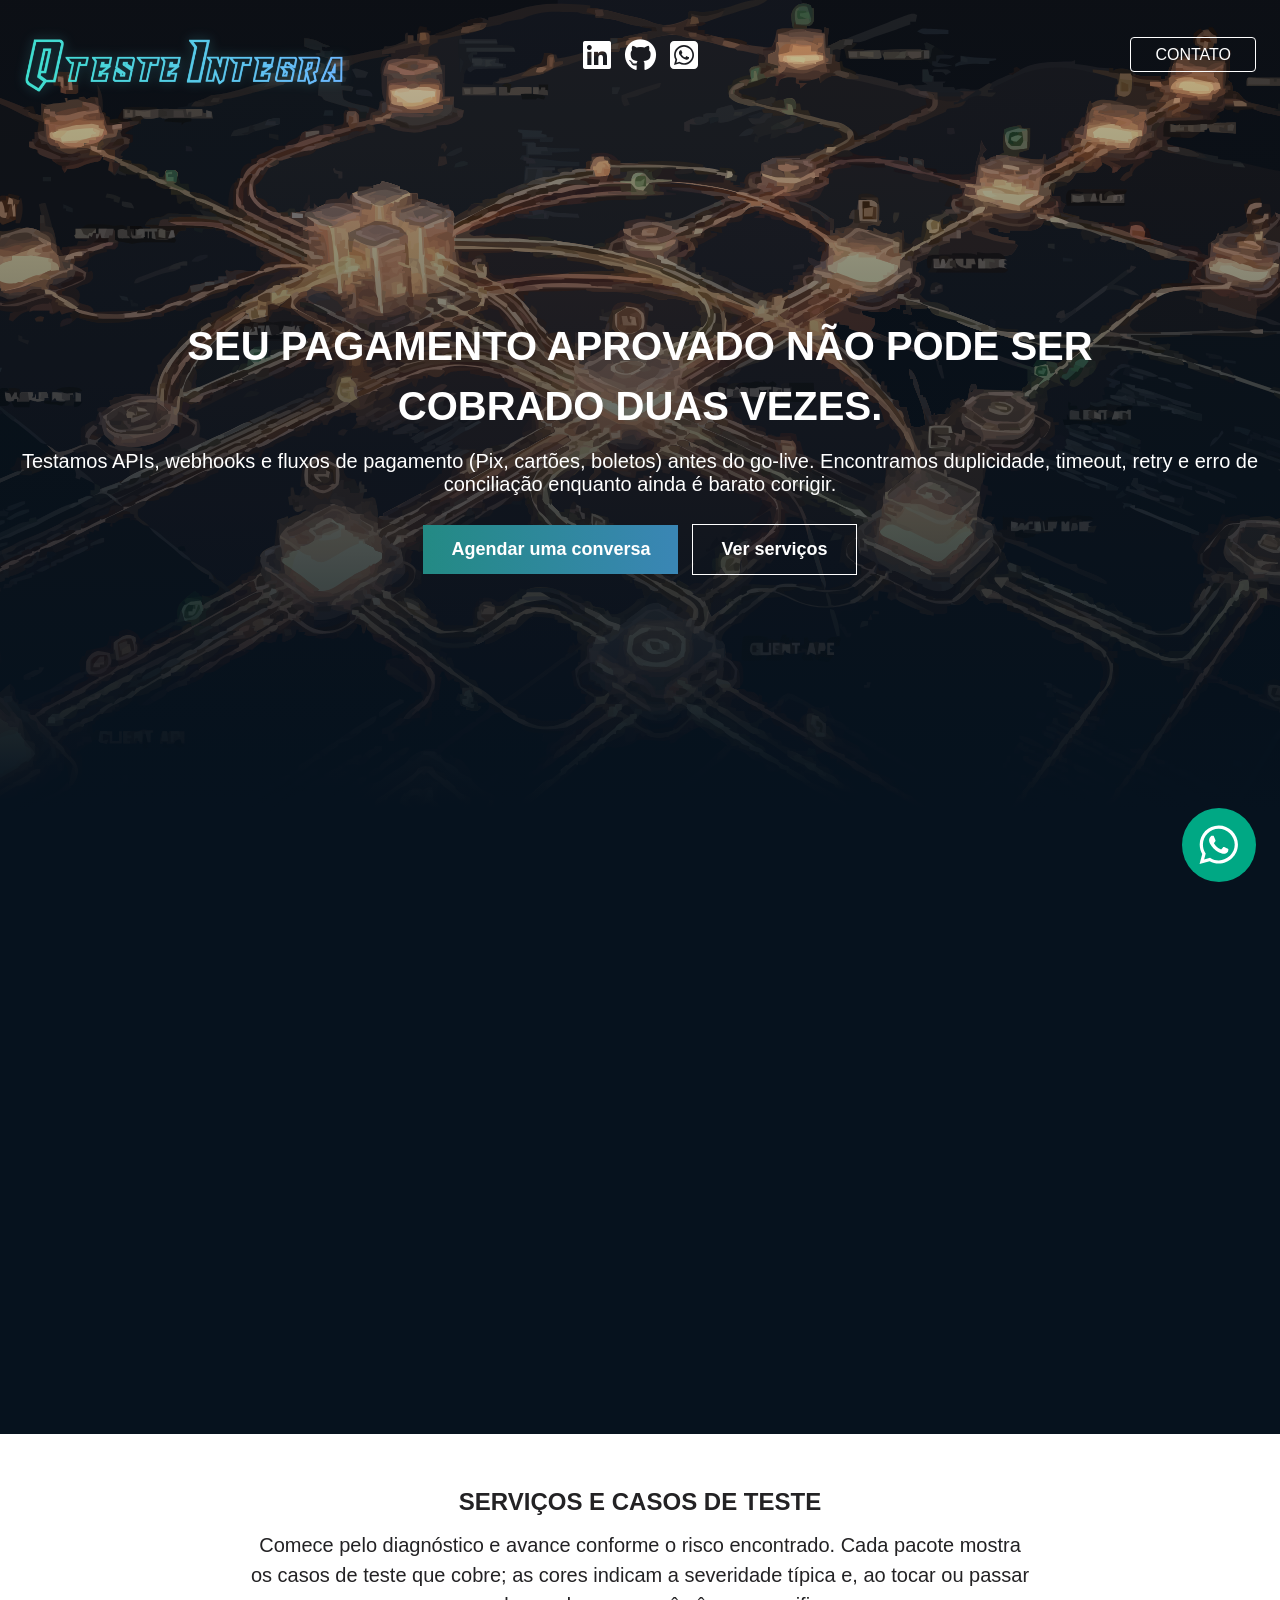
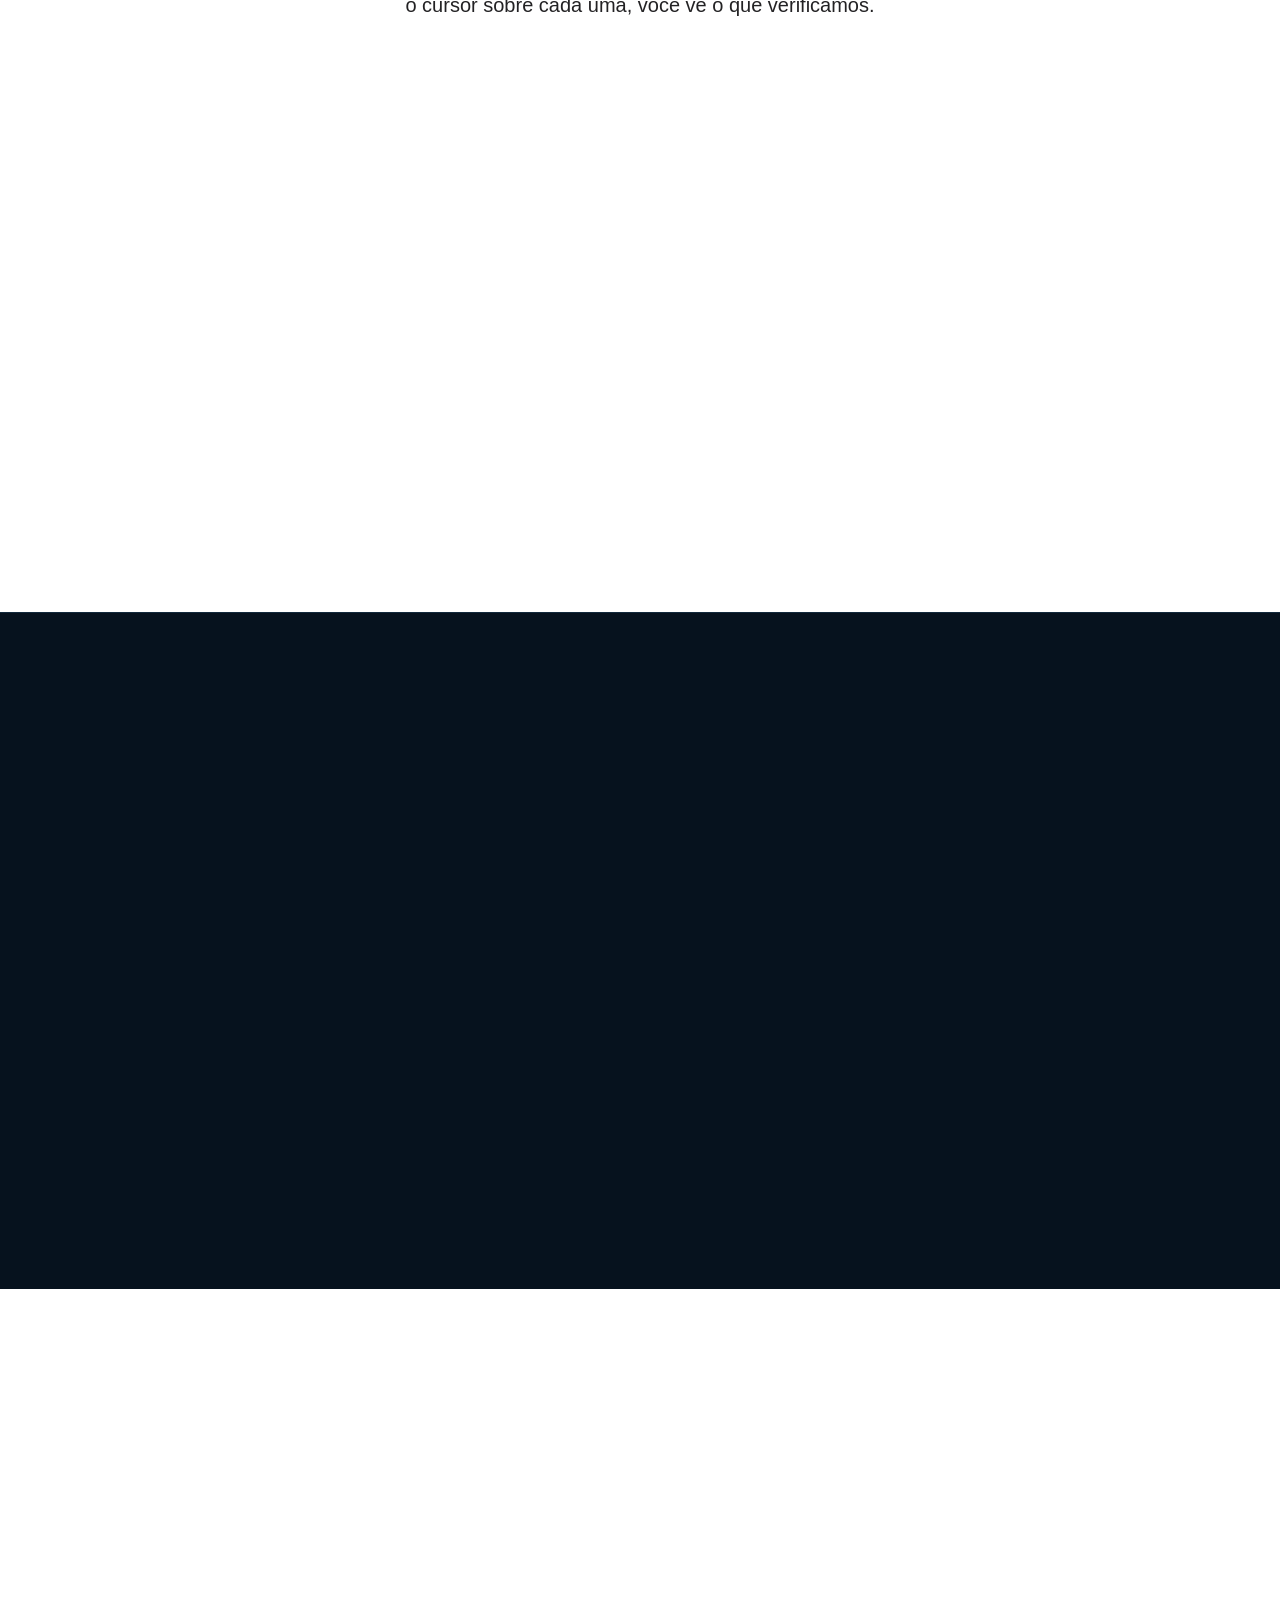
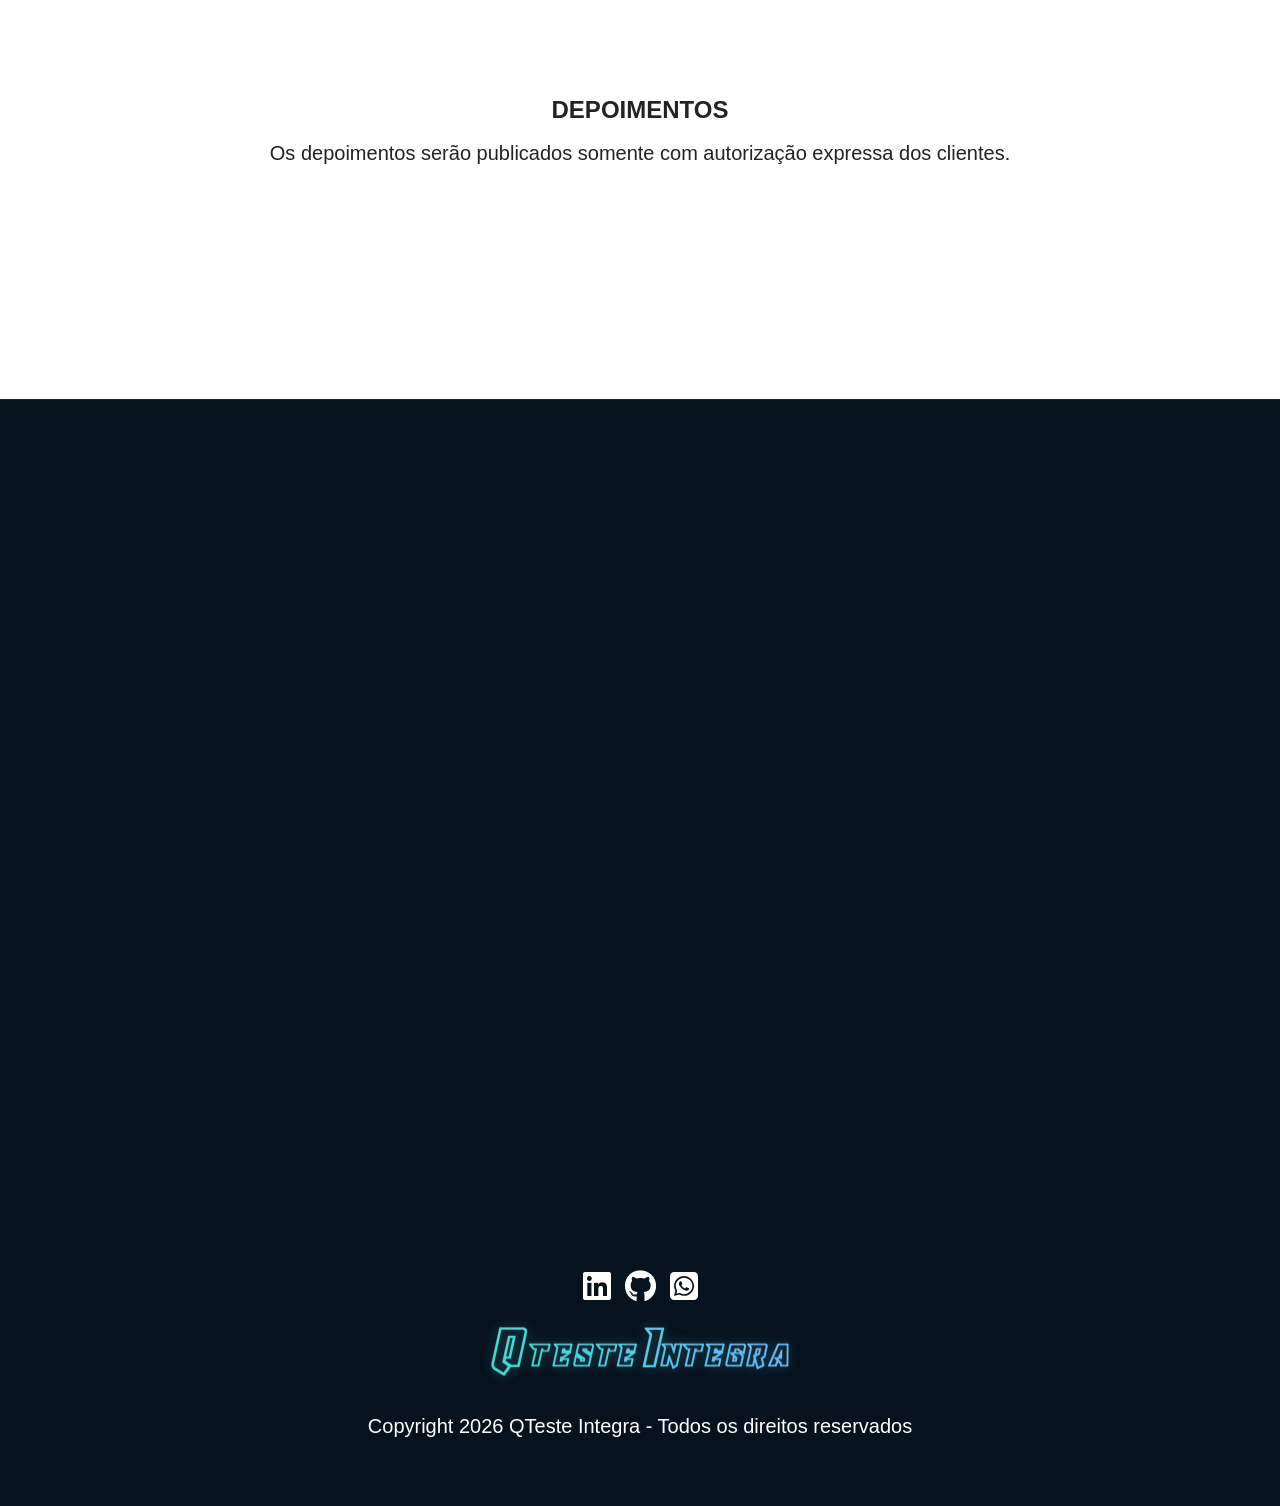
<file: index.html>
<!DOCTYPE html>
<html lang="pt-BR">
<head>
    <meta charset="UTF-8" />
    <meta name="viewport" content="width=device-width, initial-scale=1.0" />
    <title>QTeste Integra - Validação de APIs, webhooks e pagamentos</title>
    <meta name="description" content="Testamos APIs, webhooks e fluxos de pagamento antes do go-live. Diagnóstico, validação e homologação técnica." />

    <!-- Ícones -->
    <link rel="icon" href="asset1/favicon.ico" sizes="48x48" />
    <link rel="icon" type="image/png" sizes="32x32" href="asset1/favicon-32.png" />
    <link rel="apple-touch-icon" href="asset1/apple-touch-icon.png" />

    <!-- Prévia ao compartilhar (WhatsApp, LinkedIn, Facebook) -->
    <meta property="og:type" content="website" />
    <meta property="og:locale" content="pt_BR" />
    <meta property="og:site_name" content="QTeste Integra" /> 
    <meta property="og:title" content="QTeste Integra - Validação de APIs, webhooks e pagamentos" />
    <meta property="og:description" content="Testamos APIs, webhooks e fluxos de pagamento (Pix, cartão e boleto) antes do go-live." />
    <meta property="og:url" content="https://SEU-DOMINIO.com.br/" />
    <meta property="og:image" content="https://SEU-DOMINIO.com.br/asset1/og-qteste.jpg" />
    <meta property="og:image:width" content="1200" />
    <meta property="og:image:height" content="630" />
    <meta name="twitter:card" content="summary_large_image" />

    <!-- Bibliotecas locais (funcionam sem internet) -->
    <link rel="stylesheet" href="libs/aos/aos.css" />
    <link rel="stylesheet" href="libs/fontawesome/css/all.min.css" />

    <!-- Fonte Sora (precisa de internet; sem ela usa Arial) -->
    <link rel="preconnect" href="https://fonts.googleapis.com" />
    <link rel="preconnect" href="https://fonts.gstatic.com" crossorigin />
    <link href="https://fonts.googleapis.com/css2?family=Sora:wght@300;400;500;600&display=swap" rel="stylesheet" />

    <!-- Estilos da página: edite aqui cores e tamanhos -->
    <link rel="stylesheet" href="style.css" />
    <script src="libs/aos/aos.js"></script>
    <noscript><style>[data-aos]{opacity:1!important;transform:none!important}</style></noscript>
</head>
<body>
     <!--Header-->
     <div class="bg-home"> 
        <header>

            <nav class="header-content container">
                <div class="header-icons" data-aos="fade-down" data-aos-delay="0">
                    <a href="https://www.linkedin.com/in/guydjoumessi" target="_blank">
                        <i class="fa-brands fa-linkedin fa-2x"></i>
                    </a>
                    <a href="https://github.com/GMDEVPRO" target="_blank">
                        <i class="fa-brands fa-github fa-2x"></i>
                    </a>
                    <a href="https://api.whatsapp.com/send?phone=5511958567231&amp;text=Quero%20agendar%20uma%20conversa%20sobre%20minha%20integra%C3%A7%C3%A3o%20de%20pagamento." target="_blank">
                    <svg class="icon-wa" viewBox="0 0 448 512" aria-label="WhatsApp" role="img"><path d="M92.1 254.6c0 24.9 7 49.2 20.2 70.1l3.1 5-13.3 48.6 49.9-13.1 4.8 2.9c20.2 12 43.4 18.4 67.1 18.4l.1 0c72.6 0 133.3-59.1 133.3-131.8 0-35.2-15.2-68.3-40.1-93.2-25-25-58-38.7-93.2-38.7-72.7 0-131.8 59.1-131.9 131.8zM274.8 330c-12.6 1.9-22.4 .9-47.5-9.9-36.8-15.9-61.8-51.5-66.9-58.7-.4-.6-.7-.9-.8-1.1-2-2.6-16.2-21.5-16.2-41 0-18.4 9-27.9 13.2-32.3 .3-.3 .5-.5 .7-.8 3.6-4 7.9-5 10.6-5 2.6 0 5.3 0 7.6 .1l.8 0c2.3 0 5.2 0 8.1 6.8 1.2 2.9 3 7.3 4.9 11.8 3.3 8 6.7 16.3 7.3 17.6 1 2 1.7 4.3 .3 6.9-3.4 6.8-6.9 10.4-9.3 13-3.1 3.2-4.5 4.7-2.3 8.6 15.3 26.3 30.6 35.4 53.9 47.1 4 2 6.3 1.7 8.6-1 2.3-2.6 9.9-11.6 12.5-15.5 2.6-4 5.3-3.3 8.9-2s23.1 10.9 27.1 12.9c.8 .4 1.5 .7 2.1 1 2.8 1.4 4.7 2.3 5.5 3.6 .9 1.9 .9 9.9-2.4 19.1-3.3 9.3-19.1 17.7-26.7 18.8zM448 96c0-35.3-28.7-64-64-64L64 32C28.7 32 0 60.7 0 96L0 416c0 35.3 28.7 64 64 64l320 0c35.3 0 64-28.7 64-64l0-320zM148.1 393.9L64 416 86.5 333.8c-13.9-24-21.2-51.3-21.2-79.3 .1-87.4 71.2-158.5 158.6-158.5 42.4 0 82.2 16.5 112.2 46.5 29.9 30 47.9 69.8 47.9 112.2 0 87.4-72.7 158.5-160.1 158.5-26.6 0-52.7-6.7-75.8-19.3z"/></svg>
                    </a>
            </div>
            
            <div class="header-logo" data-aos="fade-up" data-aos-delay="300">
                <img class="logo-img" src="asset1/logo-qteste.png" alt="QTeste Integra" />

            </div>

            <div data-aos="fade-down" data-aos-delay="0">
                <a class="header-button" href="cadastro.html">
                    CONTATO
                </a>
            </div>

        </nav>

        <main class="hero container" data-aos="fade-up" data-aos-delay="400">
            <h1>SEU PAGAMENTO APROVADO NÃO PODE SER COBRADO DUAS VEZES.</h1>
            <p>Testamos APIs, webhooks e fluxos de pagamento (Pix, cartões, boletos) antes do go-live. Encontramos duplicidade, timeout, 
               retry e erro de conciliação enquanto ainda é barato corrigir.</p>
            <div class="hero-btns"><a href="cadastro.html" class="button-contact">
                Agendar uma conversa 
            </a><a class="button-contact ghost" href="#servicos">Ver serviços</a></div>
        </main>
    </header>

</div>

<!--ABOUT-->

<section class="about">
    <div class="container about-content">
        <div data-aos="zoom-in" data-aos-delay="100">
            <img 
            src="asset1/sobre-cartoes-639x536.png" 
            alt="imagens sobre a QTeste Integra"
            />
        </div>

        <div 
        class="about-description"
        data-aos="zoom-out-left" data-aos-delay="250" 
        >
            <h2>Sobre</h2>
            <p>A QTeste Integra é uma consultoria brasileira de testes e validação de APIs, webhooks e integrações de pagamento. Homologação, aqui, é a execução documentada de cenários técnicos em ambiente de sandbox ou homologação, com evidências e riscos classificados.</p>
            <p>Não é certificação regulatória nem aprovação oficial de provedor.</p>
            <p>Atendimento: <strong>remoto</strong> em <strong>todo o Brasil</strong></p>

        </div>
    </div>

</section>

<!--SERVICES-->
<section class="services" id="servicos">
<div class="services-content container">
<h2>Serviços e casos de teste</h2>
<p>Comece pelo diagnóstico e avance conforme o risco encontrado. 
   Cada pacote mostra os casos de teste que cobre; as cores indicam a severidade típica e, ao tocar ou passar o cursor sobre cada uma, você vê o que verificamos.</p>
</div>
<div class="plans">

    <div class="plan" data-aos="fade-up" data-aos-delay="150">
      <div class="plan-top"><h3>Diagnóstico de Integração</h3><span>3 a 5 dias úteis</span></div>
      <ul>
        <li>Análise da documentação, endpoints e webhooks</li>
        <li>Avaliação de autenticação, idempotência e retries</li>
        <li>Relatório de riscos priorizados e reunião de resultados</li>
      </ul>
      <div class="chips"><span>Mapeia o risco de:</span>
        <span class="chip c" title="O mesmo evento chega duas vezes. O pedido deve ser baixado uma vez só.">Webhook duplicado</span>
        <span class="chip c" title="Dois cliques ou um retry criam duas cobranças? Verificamos a chave de idempotência.">Cobrança duplicada</span>
        <span class="chip a" title="O evento nunca chega. Existe consulta de status para recuperar?">Webhook ausente</span>
        <span class="chip a" title="A resposta demora. O retry cria efeito colateral ou respeita o estado anterior?">Timeout e retry</span></div>
      <!-- CHECKOUT (opcional): para vender o diagnóstico online, troque a linha abaixo por
           <div class="plan-info"><strong>Contratar agora</strong><a href="checkout.html">Contratar</a></div>
           e configure o valor e o link de pagamento em checkout.js. -->
      <div class="plan-info"><strong>Orçamento por escopo</strong><a href="cadastro.html?interesse=Diagn%C3%B3stico%20de%20Integra%C3%A7%C3%A3o">Solicitar</a></div></div>

    <div class="plan" data-aos="fade-up" data-aos-delay="250">
      <div class="plan-top"><h3>Validação de API e Webhook</h3><span>1 a 2 semanas</span></div>
      <ul>
        <li>Cenários de sucesso, erro e borda; autenticação e autorização</li>
        <li>Contrato OpenAPI/Swagger, Postman e Newman</li>
        <li>Relatório de evidências e falhas</li>
      </ul>
      <div class="chips"><span>Executa os testes de:</span>
        <span class="chip c" title="O mesmo evento chega duas vezes. O pedido deve ser baixado uma vez só.">Webhook duplicado</span>
        <span class="chip c" title="Dois cliques ou um retry criam duas cobranças? Verificamos a chave de idempotência.">Cobrança duplicada</span>
        <span class="chip a" title="Um payload falso é rejeitado ou aceito como pagamento verdadeiro?">Assinatura inválida</span>
        <span class="chip a" title="Eventos em ordem diferente da esperada não podem corromper o status final.">Webhook fora de ordem</span>
        <span class="chip a" title="A resposta demora. O retry cria efeito colateral ou respeita o estado anterior?">Timeout e retry</span></div>
      <div class="plan-info"><strong>Orçamento por escopo</strong><a href="cadastro.html?interesse=Valida%C3%A7%C3%A3o%20de%20API%20e%20Webhook">Solicitar</a></div></div>

    <div class="plan" data-aos="fade-up" data-aos-delay="300">
      <div class="plan-top"><h3>Homologação de Fluxo de Pagamento</h3><span>2 a 4 semanas</span></div>
      <ul>
        <li>Da cobrança à conciliação: aprovado, recusado, expirado e cancelado</li>
        <li>Indisponibilidade e divergência de status</li>
        <li>Relatório técnico, relatório executivo e repasse à equipe</li>
      </ul>
      <div class="chips"><span>Tudo do pacote anterior e mais:</span>
        <span class="chip c" title="O provedor aprova, o sistema não reconhece. O cliente pagou e não recebeu.">Pagamento sem atualização do pedido</span>
        <span class="chip a" title="Valor parcial, total, repetido e fora do prazo, com reflexo no pedido.">Estorno e reembolso</span>
        <span class="chip a" title="O evento nunca chega. Existe consulta de status para recuperar?">Webhook ausente</span>
        <span class="chip m" title="Status final correto e QR Code antigo sem efeito.">Pix expirado e cancelado</span>
        <span class="chip m" title="Extrato do provedor e base interna batem, inclusive com eventos fora de ordem.">Conciliação</span></div>
      <div class="plan-info"><strong>Orçamento por escopo</strong><a href="cadastro.html?interesse=Homologa%C3%A7%C3%A3o%20de%20Fluxo%20de%20Pagamento">Solicitar</a></div></div>

    <div class="plan" data-aos="fade-up" data-aos-delay="350">
      <div class="plan-top"><h3>Reteste e acompanhamento</h3><span>Conforme o escopo</span></div>
      <ul>
        <li>Repetição dos cenários afetados</li>
        <li>Verificação de efeitos colaterais</li>
        <li>Itens marcados como corrigidos, pendentes ou parciais</li>
      </ul>
      <div class="chips"><span>Repete apenas os casos que falharam no teste anterior.</span></div>
      <div class="plan-info"><strong>Pode entrar no projeto inicial</strong><a href="cadastro.html?interesse=Reteste%20e%20acompanhamento">Solicitar</a></div></div></div>

</section>

<!--ABOUT 2-->
<section class="about about2" id="quem-esta-por-tras">
<div class="container about-content">
<div class="about-description" data-aos="zoom-out-right" data-aos-delay="250">
<h2>Quem está por trás</h2>
<p>Guy Martial Djoumessi é desenvolvedor full-stack em São Paulo, com foco em backend Java. Ele criou a QTeste Integra para testar integrações de pagamento do ponto de vista de quem as constrói: lê a API, entende o fluxo de cada cobrança 
    e sabe onde as falhas costumam aparecer.</p>
<p>Sua experiência inclui APIs REST em Java e Spring Boot, documentadas com Swagger/OpenAPI, e plataformas SaaS com Spring Boot, React, PostgreSQL e Docker, 
    com microsserviços, autenticação JWT e integração contínua.</p>

</div>
<div data-aos="zoom-in" data-aos-delay="100"><img src="asset1/somos-1.png" alt="Guy Martial Djoumessi, fundador da QTeste Integra" /></div>
</div>
</section>
<!--FAQ-->
<section class="services faq-sec">
<div class="faq" data-aos="fade-up"><h3>Perguntas frequentes</h3><details><summary>Vocês precisam de acesso à produção?</summary><p>Não. Trabalhamos em sandbox ou homologação, com credenciais e dados de teste fornecidos por você.</p></details><details><summary>Funciona com qualquer provedor?</summary><p>Testamos o comportamento da sua integração via APIs REST e webhooks (Pix, cartão ou boleto). Na conversa inicial confirmamos se o ambiente de testes do provedor permite os cenários necessários.</p></details><details><summary>Vocês certificam a integração?</summary><p>Não. O trabalho valida o comportamento técnico e reduz risco operacional. Certificação oficial segue o processo do próprio provedor.</p></details><details><summary>E se houver problemas graves?</summary><p>Cada achado vem com evidência, severidade e recomendação. Depois das correções, o reteste confirma o que foi resolvido.</p></details></div>
</section>

<!--TESTIMONIALS-->
<section class="services testi">
<div class="services-content container"><h2>Depoimentos</h2>
<p>Os depoimentos serão publicados somente com autorização expressa dos clientes.</p></div>
<div class="testi-grid"><div class="testi-card" data-aos="fade-up" data-aos-delay="150"><p class="q">Espaço reservado para o depoimento de um cliente.</p><strong>Nome do cliente</strong><span>Cargo · Empresa</span></div><div class="testi-card" data-aos="fade-up" data-aos-delay="250"><p class="q">Espaço reservado para o depoimento de um cliente.</p><strong>Nome do cliente</strong><span>Cargo · Empresa</span></div><div class="testi-card" data-aos="fade-up" data-aos-delay="350"><p class="q">Espaço reservado para o depoimento de um cliente.</p><strong>Nome do cliente</strong><span>Cargo · Empresa</span></div><div class="testi-card" data-aos="fade-up" data-aos-delay="450"><p class="q">Espaço reservado para o depoimento de um cliente.</p><strong>Nome do cliente</strong><span>Cargo · Empresa</span></div></div>
</section>

<!--CONTACT-->
<!-- Contato: "Bater um papo" (WhatsApp) ou "Deixar uma mensagem" (formulário -> e-mail).
     Configure o envio do formulário em script.js (variáveis EMAIL e FORM_ENDPOINT). -->
<section class="about contact-sec" id="contato">
    <div class="container">
        <div class="contact-head" data-aos="fade-up">
            <h2>Vamos falar da sua integração</h2>
            <p>Escolha a forma mais confortável de começar.</p>
        </div>
        <div class="contact-grid">
            <div class="contact-card" data-aos="fade-up" data-aos-delay="150">
                <h3>Bater um papo</h3>
                <p>Uma conversa de 30 minutos, sem custo, para entender o seu projeto, o provedor que você usa e indicar o pacote mais adequado.</p>
                <a class="button-contact" href="cadastro.html">Agendar uma conversa</a>
                <p class="contact-small">Prefere o WhatsApp? <a href="https://api.whatsapp.com/send?phone=5511958567231&amp;text=Quero%20bater%20um%20papo%20sobre%20o%20meu%20projeto%20de%20integra%C3%A7%C3%A3o." target="_blank">Chame direto</a> ou escreva para <a href="mailto:guymartialdjoumessi@gmail.com">guymartialdjoumessi@gmail.com</a></p>
            </div>
            <form class="contact-card" id="contact-form" data-aos="fade-up" data-aos-delay="250">
                <h3>Deixar uma mensagem</h3>
                <p>Prefere escrever? Conte o que precisa e respondemos por e-mail.</p>
                <div class="field-row">
                    <label>Nome<input name="nome" required autocomplete="name" /></label>
                    <label>E-mail<input name="email" type="email" required autocomplete="email" /></label>
                </div>
                <div class="field-row">
                    <label>Empresa (opcional)<input name="empresa" autocomplete="organization" /></label>
                    <label>Provedor de pagamento
                        <select name="provedor">
                            <option>Ainda não definido</option>
                            <option>Pix direto</option>
                            <option>Gateway de cartão</option>
                            <option>Boleto</option>
                            <option>Vários provedores</option>
                        </select>
                    </label>
                </div>
                <label>Sua mensagem<textarea name="mensagem" required placeholder="Ex.: vamos lançar Pix no mês que vem e queremos validar os webhooks."></textarea></label>
                <input type="text" name="_gotcha" class="hp" tabindex="-1" autocomplete="off" aria-hidden="true" />
                <label class="chk"><input type="checkbox" name="lgpd" required /> Concordo que meus dados sejam usados apenas para responder a esta mensagem (LGPD).</label>
                <button class="button-contact" type="submit">Enviar mensagem</button>
                <p class="form-status" id="form-status" role="status"></p>
            </form>
        </div>
    </div>
</section>

<!--FOOTER-->
<footer class="footer">
        <div class="footer-icons">
            <a href="https://www.linkedin.com/in/guydjoumessi" target="_blank">
                <i class="fa-brands fa-linkedin fa-2x"></i>
            </a>
            <a href="https://github.com/GMDEVPRO" target="_blank">
                <i class="fa-brands fa-github fa-2x"></i>
            </a>
            <a href="https://api.whatsapp.com/send?phone=5511958567231&amp;text=Quero%20agendar%20uma%20conversa%20sobre%20minha%20integra%C3%A7%C3%A3o%20de%20pagamento." target="_blank">
            <svg class="icon-wa" viewBox="0 0 448 512" aria-label="WhatsApp" 
            role="img"><path d="M92.1 254.6c0 24.9 7 49.2 20.2 70.1l3.1 5-13.3 48.6 49.9-13.1 4.8 2.9c20.2 12 43.4 18.4 67.1 18.4l.1 0c72.6 0 133.3-59.1 133.3-131.8 0-35.2-15.2-68.3-40.1-93.2-25-25-58-38.7-93.2-38.7-72.7 0-131.8 59.1-131.9 131.8zM274.8 330c-12.6 1.9-22.4 .9-47.5-9.9-36.8-15.9-61.8-51.5-66.9-58.7-.4-.6-.7-.9-.8-1.1-2-2.6-16.2-21.5-16.2-41 0-18.4 9-27.9 13.2-32.3 .3-.3 .5-.5 .7-.8 3.6-4 7.9-5 10.6-5 2.6 0 5.3 0 7.6 .1l.8 0c2.3 0 5.2 0 8.1 6.8 1.2 2.9 3 7.3 4.9 11.8 3.3 8 6.7 16.3 7.3 17.6 1 2 1.7 4.3 .3 6.9-3.4 6.8-6.9 10.4-9.3 13-3.1 3.2-4.5 4.7-2.3 8.6 15.3 26.3 30.6 35.4 53.9 47.1 4 2 6.3 1.7 8.6-1 2.3-2.6 9.9-11.6 12.5-15.5 2.6-4 5.3-3.3 8.9-2s23.1 10.9 27.1 12.9c.8 .4 1.5 .7 2.1 1 2.8 1.4 4.7 2.3 5.5 3.6 .9 1.9 .9 9.9-2.4 19.1-3.3 9.3-19.1 17.7-26.7 18.8zM448 96c0-35.3-28.7-64-64-64L64 32C28.7 32 0 60.7 0 96L0 416c0 35.3 28.7 64 64 64l320 0c35.3 0 64-28.7 64-64l0-320zM148.1 393.9L64 416 86.5 333.8c-13.9-24-21.2-51.3-21.2-79.3 .1-87.4 71.2-158.5 158.6-158.5 42.4 0 82.2 16.5 112.2 46.5 29.9 30 47.9 69.8 47.9 112.2 0 87.4-72.7 158.5-160.1 158.5-26.6 0-52.7-6.7-75.8-19.3z"/></svg>
            </a>
        </div>

        <div class="footer-logo"><img class="logo-img" src="asset1/logo-qteste.png" alt="QTeste Integra" /></div>

        <p>Copyright 2026 QTeste Integra - Todos os direitos reservados</p>

    </footer>

     <!---Button Watsapp-->

     <a 
     href="https://api.whatsapp.com/send?phone=5511958567231&amp;text=Quero%20agendar%20uma%20conversa%20sobre%20minha%20integra%C3%A7%C3%A3o%20de%20pagamento."
     class="btn-whatsapp"
     target="_blank" >
         <img src="asset1/whatssapp.svg" alt="botão WhatsApp" />
         <span class="tooltip-text">Fale conosco</span>
     </a>
     
     
  



    <script src="script.js"></script>
</body>
</html>
</file>
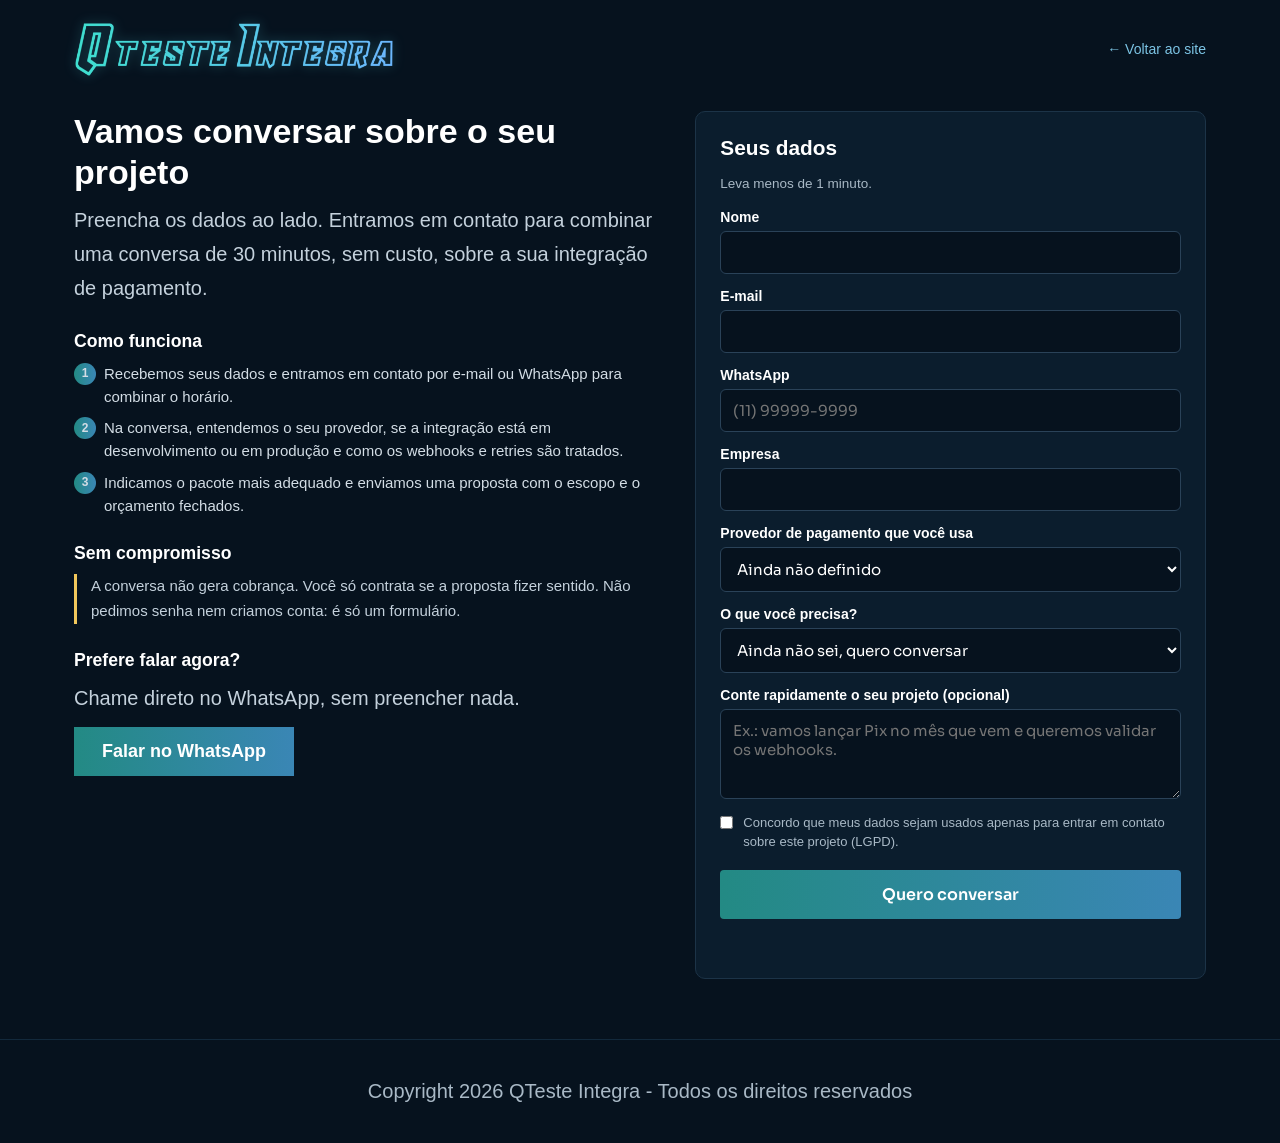
<file: cadastro.html>
<!DOCTYPE html>
<html lang="pt-BR">
<head>
    <meta charset="UTF-8" />
    <meta name="viewport" content="width=device-width, initial-scale=1.0" />
    <title>Agendar conversa - QTeste Integra</title>
    <meta name="robots" content="noindex" />
    <link rel="stylesheet" href="libs/fontawesome/css/all.min.css" />
    <link rel="preconnect" href="https://fonts.googleapis.com" />
    <link rel="preconnect" href="https://fonts.gstatic.com" crossorigin />
    <link href="https://fonts.googleapis.com/css2?family=Sora:wght@300;400;500;600&display=swap" rel="stylesheet" />
    <link rel="stylesheet" href="style.css" />
    <link rel="stylesheet" href="checkout.css" />
</head>
<body class="checkout-body">

    <header class="checkout-header container">
        <a class="header-logo" href="index.html" aria-label="Voltar ao site">
            <img class="logo-img" src="asset1/logo-qteste.png" alt="QTeste Integra" />
        </a>
        <a class="back-link" href="index.html">&larr; Voltar ao site</a>
    </header>

    <main class="container checkout-grid">

        <!-- COLUNA 1: o que acontece -->
        <section class="order-summary">
            <h1>Vamos conversar sobre o seu projeto</h1>
            <p class="lead">Preencha os dados ao lado. Entramos em contato para combinar uma conversa de 30 minutos, sem custo, sobre a sua integração de pagamento.</p>

            <h2>Como funciona</h2>
            <ol class="step-list">
                <li>Recebemos seus dados e entramos em contato por e-mail ou WhatsApp para combinar o horário.</li>
                <li>Na conversa, entendemos o seu provedor, se a integração está em desenvolvimento ou em produção e como os webhooks e retries são tratados.</li>
                <li>Indicamos o pacote mais adequado e enviamos uma proposta com o escopo e o orçamento fechados.</li>
            </ol>

            <h2>Sem compromisso</h2>
            <p class="not-included">A conversa não gera cobrança. Você só contrata se a proposta fizer sentido. Não pedimos senha nem criamos conta: é só um formulário.</p>

            <h2>Prefere falar agora?</h2>
            <p class="lead" style="margin-bottom:12px">Chame direto no WhatsApp, sem preencher nada.</p>
            <a class="button-contact" style="display:inline-block;margin:0" target="_blank"
               href="https://api.whatsapp.com/send?phone=5511958567231&amp;text=Quero%20bater%20um%20papo%20sobre%20o%20meu%20projeto%20de%20integra%C3%A7%C3%A3o.">Falar no WhatsApp</a>
        </section>

        <!-- COLUNA 2: formulário (cadastro de contato) -->
        <div class="order-form" id="cad-box">
            <form id="cadastro-form" class="form-inner">
                <h2>Seus dados</h2>
                <p class="form-hint">Leva menos de 1 minuto.</p>

                <label>Nome<input name="nome" required autocomplete="name" /></label>
                <label>E-mail<input name="email" type="email" required autocomplete="email" /></label>
                <label>WhatsApp<input name="telefone" type="tel" required autocomplete="tel" placeholder="(11) 99999-9999" /></label>
                <label>Empresa<input name="empresa" required autocomplete="organization" /></label>
                <label>Provedor de pagamento que você usa
                    <select name="provedor">
                        <option>Ainda não definido</option>
                        <option>Pix direto</option>
                        <option>Gateway de cartão</option>
                        <option>Boleto</option>
                        <option>Vários provedores</option>
                    </select>
                </label>
                <label>O que você precisa?
                    <select name="interesse">
                        <option>Ainda não sei, quero conversar</option>
                        <option>Diagnóstico de Integração</option>
                        <option>Validação de API e Webhook</option>
                        <option>Homologação de Fluxo de Pagamento</option>
                        <option>Reteste e acompanhamento</option>
                    </select>
                </label>
                <label>Conte rapidamente o seu projeto (opcional)<textarea name="mensagem" placeholder="Ex.: vamos lançar Pix no mês que vem e queremos validar os webhooks."></textarea></label>

                <input type="text" name="_gotcha" class="hp" tabindex="-1" autocomplete="off" aria-hidden="true" />

                <label class="chk"><input type="checkbox" name="lgpd" required />
                    <span>Concordo que meus dados sejam usados apenas para entrar em contato sobre este projeto (LGPD).</span></label>

                <button type="submit" class="button-contact">Quero conversar</button>
                <p class="form-status" id="cadastro-status" role="status"></p>
            </form>

            <!-- Aparece depois do envio -->
            <div class="success-box" id="cadastro-ok" hidden>
                <i class="fa-solid fa-circle-check"></i>
                <h2>Recebemos seus dados</h2>
                <p id="cadastro-ok-msg">Entraremos em contato em breve para combinar o horário da conversa.</p>
                <a class="button-contact" target="_blank"
                   href="https://api.whatsapp.com/send?phone=5511958567231&amp;text=Acabei%20de%20enviar%20meus%20dados%20pelo%20site.%20Podemos%20combinar%20um%20hor%C3%A1rio%3F">Combinar horário pelo WhatsApp</a>
                <a class="back-link" href="index.html">Voltar ao site</a>
            </div>
        </div>
    </main>

    <footer class="checkout-footer">
        <p>Copyright 2026 QTeste Integra - Todos os direitos reservados</p>
    </footer>

    <script src="cadastro.js"></script>
</body>
</html>
</file>
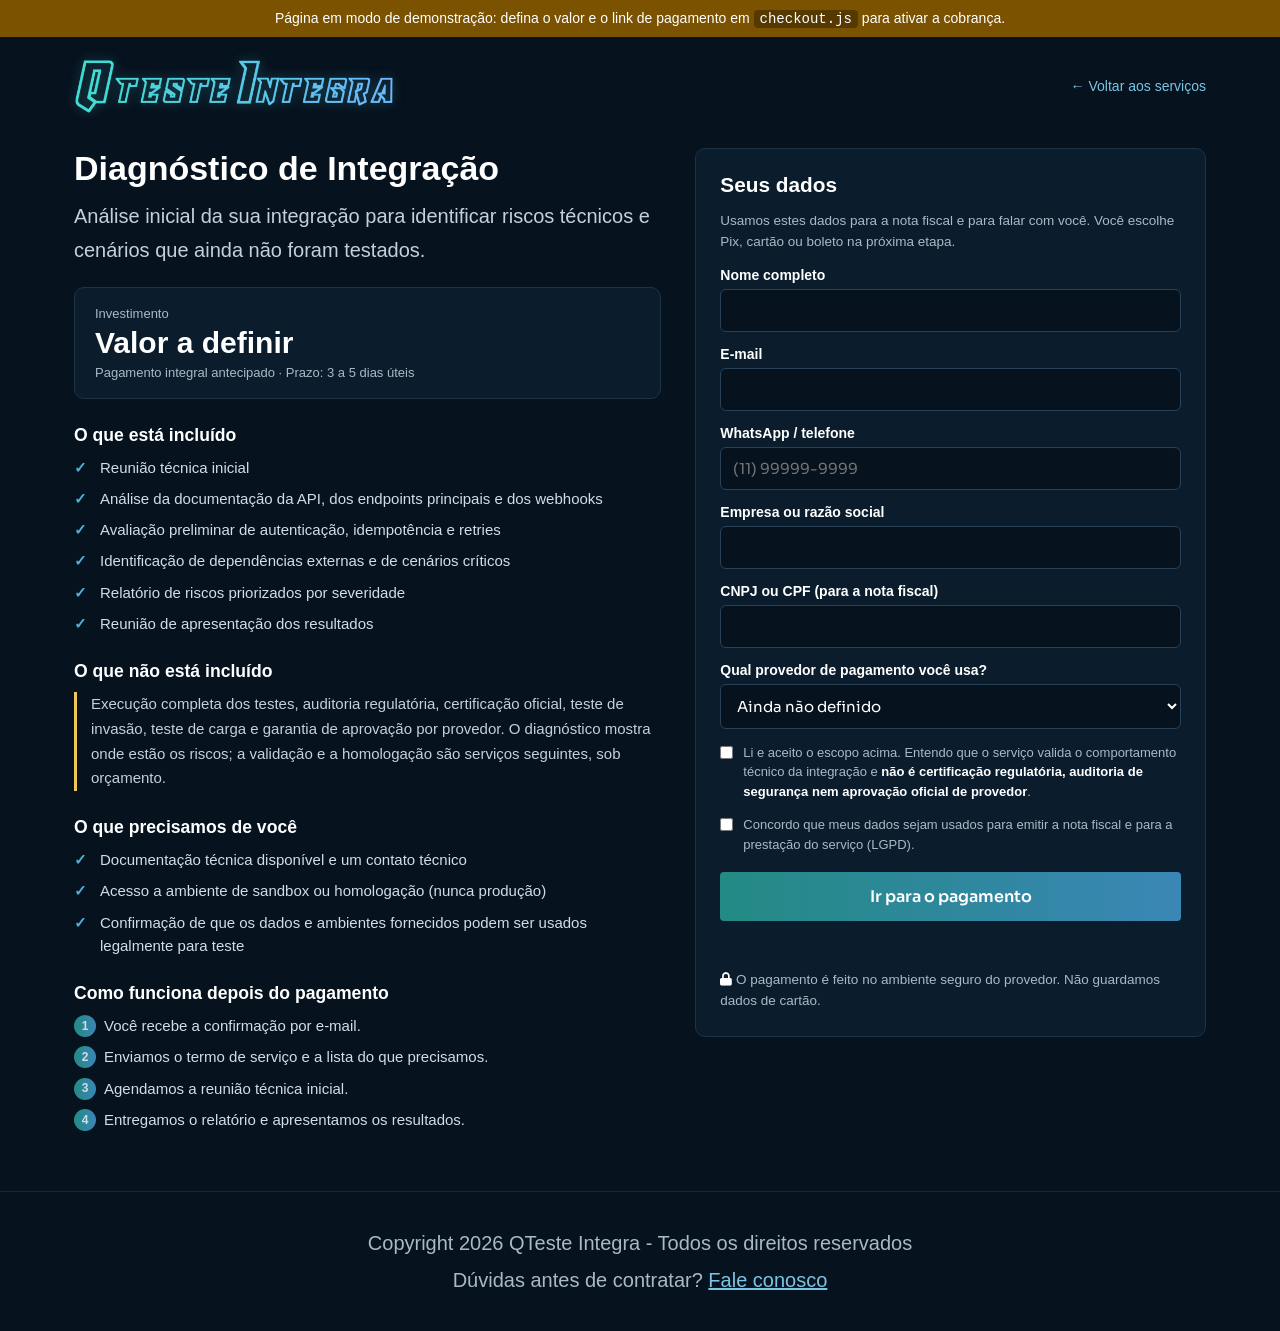
<file: checkout.html>
<!DOCTYPE html>
<html lang="pt-BR">
<head>
    <meta charset="UTF-8" />
    <meta name="viewport" content="width=device-width, initial-scale=1.0" />
    <title>QTeste Integra - Validação de APIs, webhooks e pagamentos</title>
    <meta name="description" content="Testamos APIs, webhooks e fluxos de pagamento antes do go-live. Diagnóstico, validação e homologação técnica." />

    <!-- Ícones -->
    <link rel="icon" href="asset1/favicon.ico" sizes="48x48" />
    <link rel="icon" type="image/png" sizes="32x32" href="asset1/favicon-32.png" />
    <link rel="apple-touch-icon" href="asset1/apple-touch-icon.png" />

    <!-- Prévia ao compartilhar (WhatsApp, LinkedIn, Facebook) -->
    <meta property="og:type" content="website" />
    <meta property="og:locale" content="pt_BR" />
    <meta property="og:site_name" content="QTeste Integra" />
    <meta property="og:title" content="QTeste Integra - Validação de APIs, webhooks e pagamentos" />
    <meta property="og:description" content="Testamos APIs, webhooks e fluxos de pagamento (Pix, cartão e boleto) antes do go-live." />
    <meta property="og:url" content="https://SEU-DOMINIO.com.br/" />
    <meta property="og:image" content="https://SEU-DOMINIO.com.br/asset1/og-qteste.jpg" />
    <meta property="og:image:width" content="1200" />
    <meta property="og:image:height" content="630" />
    <meta name="twitter:card" content="summary_large_image" />

    <!-- Bibliotecas locais (funcionam sem internet) -->
    <link rel="stylesheet" href="libs/aos/aos.css" />
    <link rel="stylesheet" href="libs/fontawesome/css/all.min.css" />

    <!-- Fonte Sora (precisa de internet; sem ela usa Arial) -->
    <link rel="preconnect" href="https://fonts.googleapis.com" />
    <link rel="preconnect" href="https://fonts.gstatic.com" crossorigin />
    <link href="https://fonts.googleapis.com/css2?family=Sora:wght@300;400;500;600&display=swap" rel="stylesheet" />

    <!-- Estilos da página: edite aqui cores e tamanhos -->
    <link rel="stylesheet" href="style.css" />
    <link rel="stylesheet" href="style.css" />
<link rel="stylesheet" href="checkout.css" />
    <script src="libs/aos/aos.js"></script>
    <noscript><style>[data-aos]{opacity:1!important;transform:none!important}</style></noscript>
</head>
<body class="checkout-body">

    <!-- Aviso de modo demonstração: some sozinho quando você configurar PAYMENT_LINK em checkout.js -->
    <div class="demo-banner" id="demo-banner">
        Página em modo de demonstração: defina o valor e o link de pagamento em <code>checkout.js</code> para ativar a cobrança.
    </div>

    <header class="checkout-header container">
        <a class="header-logo" href="index.html" aria-label="Voltar ao site">
            <img class="logo-img" src="asset1/logo-qteste.png" alt="QTeste Integra" />
        </a>
        <a class="back-link" href="index.html#servicos">&larr; Voltar aos serviços</a>
    </header>

    <main class="container checkout-grid">

        <!-- COLUNA 1: resumo do pedido -->
        <section class="order-summary">
            <h1>Diagnóstico de Integração</h1>
            <p class="lead">Análise inicial da sua integração para identificar riscos técnicos e cenários que ainda não foram testados.</p>

            <div class="price-box">
                <span>Investimento</span>
                <strong id="price">Valor a definir</strong>
                <small>Pagamento integral antecipado · Prazo: 3 a 5 dias úteis</small>
            </div>

            <h2>O que está incluído</h2>
            <ul class="check-list">
                <li>Reunião técnica inicial</li>
                <li>Análise da documentação da API, dos endpoints principais e dos webhooks</li>
                <li>Avaliação preliminar de autenticação, idempotência e retries</li>
                <li>Identificação de dependências externas e de cenários críticos</li>
                <li>Relatório de riscos priorizados por severidade</li>
                <li>Reunião de apresentação dos resultados</li>
            </ul>

            <h2>O que não está incluído</h2>
            <p class="not-included">Execução completa dos testes, auditoria regulatória, certificação oficial, teste de invasão, teste de carga e garantia de aprovação por provedor. O diagnóstico mostra onde estão os riscos; a validação e a homologação são serviços seguintes, sob orçamento.</p>

            <h2>O que precisamos de você</h2>
            <ul class="check-list">
                <li>Documentação técnica disponível e um contato técnico</li>
                <li>Acesso a ambiente de sandbox ou homologação (nunca produção)</li>
                <li>Confirmação de que os dados e ambientes fornecidos podem ser usados legalmente para teste</li>
            </ul>

            <h2>Como funciona depois do pagamento</h2>
            <ol class="step-list">
                <li>Você recebe a confirmação por e-mail.</li>
                <li>Enviamos o termo de serviço e a lista do que precisamos.</li>
                <li>Agendamos a reunião técnica inicial.</li>
                <li>Entregamos o relatório e apresentamos os resultados.</li>
            </ol>
        </section>

        <!-- COLUNA 2: dados do cliente -->
        <form class="order-form" id="checkout-form">
            <h2>Seus dados</h2>
            <p class="form-hint">Usamos estes dados para a nota fiscal e para falar com você. Você escolhe Pix, cartão ou boleto na próxima etapa.</p>

            <label>Nome completo<input name="nome" required autocomplete="name" /></label>
            <label>E-mail<input name="email" type="email" required autocomplete="email" /></label>
            <label>WhatsApp / telefone<input name="telefone" type="tel" required autocomplete="tel" placeholder="(11) 99999-9999" /></label>
            <label>Empresa ou razão social<input name="empresa" required autocomplete="organization" /></label>
            <label>CNPJ ou CPF (para a nota fiscal)<input name="documento" required inputmode="numeric" /></label>
            <label>Qual provedor de pagamento você usa?
                <select name="provedor">
                    <option>Ainda não definido</option>
                    <option>Pix direto</option>
                    <option>Gateway de cartão</option>
                    <option>Boleto</option>
                    <option>Vários provedores</option>
                </select>
            </label>

            <input type="text" name="_gotcha" class="hp" tabindex="-1" autocomplete="off" aria-hidden="true" />

            <label class="chk"><input type="checkbox" name="termos" required />
                <span>Li e aceito o escopo acima. Entendo que o serviço valida o comportamento técnico da integração e <strong>não é certificação regulatória, auditoria de segurança nem aprovação oficial de provedor</strong>.</span></label>
            <label class="chk"><input type="checkbox" name="lgpd" required />
                <span>Concordo que meus dados sejam usados para emitir a nota fiscal e para a prestação do serviço (LGPD).</span></label>

            <button type="submit" class="button-contact" id="pay-btn">Ir para o pagamento</button>
            <p class="form-status" id="checkout-status" role="status"></p>
            <p class="secure-note"><i class="fa-solid fa-lock"></i> O pagamento é feito no ambiente seguro do provedor. Não guardamos dados de cartão.</p>
        </form>
    </main>

    <footer class="checkout-footer">
        <p>Copyright 2026 QTeste Integra - Todos os direitos reservados</p>
        <p>Dúvidas antes de contratar? <a href="index.html#contato">Fale conosco</a></p>
    </footer>

    <script src="checkout.js"></script>
</body>
</html>
</file>
<file: style.css>
/* ============================================================
   QTeste Integra - landing page
   Estrutura: 1) estilos do modelo original  2) estilos adicionados
   (serviços, casos de teste, FAQ, depoimentos, logotipo, botões)
   Cor dos botões (cor do símbolo): --btn, definida logo abaixo
   ============================================================ */

:root{--btn:linear-gradient(90deg,#238a84,#3a86b5)}
* {
  margin: 0;
  padding: 0;
  box-sizing: border-box;
  outline: 0;
}

header {
  width: 100%;
}

.header-content {
  display: flex;
  align-items: center;
  justify-content: space-between;
}

i {
  color: #fff;
}

.header-icons {
  display: flex;
  gap: 14px;
}

.header-icons a:hover i {
  animation: translateY 0.8s infinite alternate;
  color: #4fb0d8;
}

/* Ícone do WhatsApp (SVG embutido): mesmo tamanho e cor dos outros ícones sociais */
.header-icons svg.icon-wa,
.footer-icons svg.icon-wa {
  width: 28px;
  height: 32px;
  display: inline-block;
  vertical-align: middle;
  fill: #fff;
}

.header-icons a:hover svg.icon-wa {
  animation: translateY 0.8s infinite alternate;
  fill: #4fb0d8;
}

@media screen and (max-width: 768px) {
  .header-content svg.icon-wa {
    margin-top: 16px;
    width: 30px;
    height: 34px;
  }
}

@keyframes translateY {
  from {
    transform: translateY(0) scale(1);
  }
  to {
    transform: translateY(-8px) scale(1.1);
  }
}
.header-button {
  border: 1px solid #fff;
  padding: 8px 24px;
  border-radius: 4px;
  color: #fff;
  background-color: transparent;
  transition: background-color 0, 8s;
}

.header-button:hover {
  border: 1px solid #3a86b5;
  background: var(--btn);
}

.header-logo {
  display: flex;
  align-items: center;
  justify-content: center;
  margin-top: 20px;
}

@media screen and (max-width: 768px) {
  .header-content {
    width: 100%;
    flex-direction: column;
    align-items: center;
    justify-content: center;
  }
  .header-content i {
    margin-top: 16px;
    font-size: 34px;
  }
  .header-logo img {
    width: 160px;
    margin-top: 46px;
  }
  .header-button {
    display: none;
  }
}
.container {
  max-width: 1440px;
  margin: 0 auto;
  padding: 0 8px;
}

.bg-home {
  position: relative;
}

.bg-home::before {
  content: "";
  display: block;
  position: absolute;
  background-image: linear-gradient(to bottom, rgba(6, 18, 30, 0.1), #06121e), url("asset1/bg1.svg");
  left: 0;
  top: 0;
  width: 100%;
  height: 100%;
  z-index: -1;
  background-size: cover;
  background-repeat: no-repeat;
  background-position: 50% 0;
  opacity: 0.9;
}

.hero {
  color: #fff;
  min-height: 80vh;
  display: flex;
  flex-direction: column;
  align-items: center;
  justify-content: center;
  padding: 14px;
}
.hero h1 {
  text-align: center;
  line-height: 150%;
  max-width: 940px;
  font-size: 40px;
}

p {
  text-align: center;
  margin: 14px 0;
  font-size: 20px;
}

.button-contact {
  padding: 14px 28px;
  color: #fff;
  background: var(--btn);
  border: 0;
  font-size: 18px;
  font-weight: 600;
  margin: 14px 0;
}

.button-contact:hover {
  animation: scale-Button 0.8s alternate infinite;
}

@keyframes scale-Button {
  from {
    transform: scale(1);
  }
  to {
    transform: scale(1.07);
  }
}
@media screen and (max-width: 768px) {
  .hero {
    min-height: 60vh;
  }
  .hero h1 {
    font-size: 34px;
    padding: 0 14px;
    width: 100%;
  }
  .hero p {
    font-size: 14px;
  }
}
@media screen and (max-width: 480px) {
  .hero h1 {
    font-size: 24px;
  }
}
.about {
  background-color: #06121e;
  overflow: hidden;
  color: #fff;
}

.about-content {
  display: flex;
  align-items: center;
  justify-content: center;
  gap: 14px;
  padding: 34px 14px 64px 14px;
}
.about-content img {
  max-width: 570;
}

.about-content div {
  flex: 1;
}

.about-description h2 {
  font-size: 38px;
  margin-bottom: 24px;
}
.about-description p {
  margin-bottom: 14px;
  line-height: 150%;
}

@media screen and (max-width: 768px) {
  .about-content {
    flex-direction: column;
  }
}
.about {
  background-color: #06121e;
  overflow: hidden;
  color: #fff;
}

.about-content {
  display: flex;
  align-items: center;
  justify-content: center;
  gap: 14px;
  padding: 34px 14px 64px 14px;
}
.about-content img {
  max-width: 570;
}

.about-content div {
  flex: 1;
}

.about-description h2 {
  font-size: 38px;
  margin-bottom: 24px;
}
.about-description p {
  margin-bottom: 14px;
  line-height: 150%;
}

@media screen and (max-width: 768px) {
  .about-content {
    flex-direction: column;
  }
}
.services {
  background-color: #fff;
  color: #232224;
  display: flex;
  flex-direction: column;
  align-items: center;
  justify-content: center;
  padding: 54px 14px;
}

.services-content h2 {
  text-transform: uppercase;
  text-align: center;
  font-size: 38;
  margin-bottom: 14px;
}

.services-content p {
  line-height: 150%;
  margin-bottom: 14px;
  text-align: center;
  max-width: 780px;
}

.haircuts {
  display: flex;
  justify-content: center;
  align-items: center;
  gap: 16px;
  padding: 0 44px 34px 44px;
}

.haircut {
  flex: 1;
  display: flex;
  flex-direction: column;
  background-color: #fff;
  border-radius: 8px;
  box-shadow: 0px 1px 17px -4px rgba(0, 0, 0, 0.45);
  overflow: hidden;
}
.haircut img {
  width: 100%;
  max-width: 354px;
  transition: 0.2s;
}

.haircut img:hover {
  transform: scale(1.2);
  z-index: 1;
}

.haircut-info {
  width: 100%;
  display: flex;
  justify-content: space-between;
  background-color: #fff;
  z-index: 99;
}

.haircut-info button {
  color: #fff;
  background: var(--btn);
  padding: 4px 8px;
  border-radius: 4px;
  border: 0;
  cursor: default;
}

@media screen and (max-width: 768px) {
  .haircuts {
    flex-direction: column;
  }
  .haircut img {
    max-width: 740px;
  }
}
.footer {
  display: flex;
  flex-direction: column;
  align-items: center;
  justify-content: center;
  padding: 54px 0;
  gap: 24px;
  color: #fff;
}

/* Rodapé: ícones sociais alinhados como no cabeçalho */
.footer-icons {
  display: flex;
  align-items: center;
  justify-content: center;
  gap: 14px;
}

.footer-icons a {
  display: flex;
  align-items: center;
}

.footer-icons svg.icon-wa {
  display: block;
}

.btn-whatsapp {
  position: fixed;
  bottom: 14px;
  right: 24px;
  z-index: 99;
}
.btn-whatsapp img {
  max-width: 74px;
  transition: transform 0.4s;
}
.btn-whatsapp img:hover {
  transform: scale(1.1);
}

.btn-whatsapp .tooltip-text {
  visibility: hidden;
  position: absolute;
  width: 120px;
  top: 8px;
  left: -144%;
  padding: 6px;
  border-radius: 8px;
  text-align: center;
  background: center;
  background-color: #232224;
  color: #fff;
  opacity: 0;
  transition: opacity 0.4s;
}

.btn-whatsapp:hover .tooltip-text {
  visibility: visible;
  opacity: 1;
}

@media screen and (max-width: 768px) {
  .btn-whatsapp img {
    max-width: 64px;
  }
}
body {
  font-family: "saora", sans-serif;
  width: 100%;
  height: 100%;
  position: relative;
  background-color: #06121e;
}

button {
  font-family: "sora", sans-serif;
  cursor: pointer;
}

svg {
  width: 100%;
}

img {
  width: 100%;
}

a {
  cursor: pointer;
  text-decoration: none;
}

/* Celular: desce um pouco o bloco do título e dos botões */
@media screen and (max-width: 768px) {
  .hero {
    justify-content: flex-start;
    padding-top: 60px;
  }
}

/* ---------- ESTILOS ADICIONADOS ---------- */
.plans{display:grid;grid-template-columns:repeat(auto-fit,minmax(250px,1fr));gap:16px;max-width:1240px;width:100%;padding:10px 20px 20px}
.plan{display:flex;flex-direction:column;background:#fff;border-radius:8px;box-shadow:0 1px 17px -4px rgba(0,0,0,.45);overflow:hidden;text-align:left}
.plan-top{background:#06121e;color:#fff;padding:18px}
.plan-top h3{font-size:1.1rem;line-height:1.3}
.plan-top span{display:block;margin-top:6px;color:#7cc4e4;font-size:13.5px}
.plan ul{margin:14px 18px 0 34px;color:#3b434b;font-size:14.5px;line-height:1.55}
.plan li{margin-bottom:5px}
.chips{display:flex;flex-wrap:wrap;gap:6px;margin:14px 18px 0;align-items:center}
.chips>span:first-child{width:100%;font-size:12.5px;color:#5a6672}
.chip{font-size:12px;font-weight:600;padding:2px 10px;border-radius:99px;cursor:pointer}
.chip.c{background:#fbe7e4;color:#a2281f}.chip.a{background:#fbf0d4;color:#7a5200}.chip.m{background:#e4f0ee;color:#0a6b78}
.chip-desc{width:100%;font-size:12.5px;color:#3b434b;margin-top:4px}
.plan-info{margin-top:auto;display:flex;justify-content:space-between;align-items:center;padding:16px 18px;gap:8px}
.plan-info strong{font-size:13.5px}
.plan-info a{color:#fff;background:var(--btn);padding:5px 12px;border-radius:4px;font-size:13.5px;font-weight:600}
.launch{max-width:780px}
.faq{max-width:860px;width:100%;margin:30px auto 0;text-align:left;border-top:1px solid #d9dfe3;padding:0 10px}
.faq h3{text-transform:uppercase;font-size:20px;text-align:center;margin:18px 0}
.faq details{border-bottom:1px solid #d9dfe3;padding:14px 2px}
.faq summary{cursor:pointer;font-weight:600;list-style:none;display:flex;justify-content:space-between;gap:12px}
.faq summary::-webkit-details-marker{display:none}
.faq summary::after{content:"+";color:#2f86b0;font-size:1.3rem;line-height:1}
.faq details[open] summary::after{content:"\2013"}
.faq details p{text-align:left;margin:10px 0 0;line-height:1.7;font-size:15px;color:#5a6672}
.about2{border-top:1px solid #12293c}
.about-description p{text-align:left}
.testi-grid{display:grid;grid-template-columns:repeat(auto-fit,minmax(230px,1fr));gap:16px;max-width:1240px;width:100%;padding:10px 20px 0}
.testi-card{border:1px dashed #b9c3cc;border-radius:8px;padding:20px;text-align:left;box-shadow:0 1px 17px -4px rgba(0,0,0,.2)}
.testi-card .q{text-align:left;font-style:italic;color:#5a6672;line-height:1.6;margin:0 0 14px}
.testi-card strong{display:block}.testi-card span{display:block;font-size:13.5px;color:#5a6672}
.header-logo{gap:12px}
.wm{display:block;line-height:1.1;text-align:center;color:#fff}
.wm b{display:block;font-size:28px;font-weight:600;letter-spacing:.04em}
.wm small{display:block;font-size:10px;letter-spacing:.2em;color:#7cc4e4;margin-top:3px}
.footer-logo{display:flex;align-items:center;justify-content:center;gap:12px}
.hero-btns{display:flex;gap:14px;flex-wrap:wrap;justify-content:center;align-items:center}
.button-contact{display:inline-block}
.button-contact.ghost{background:transparent;border:1px solid #fff}
.button-contact.ghost:hover{background:var(--btn);border-color:#3a86b5}
.faq-sec{padding-top:10px}
@media(max-width:768px){.header-logo{margin-top:24px}.wm b{font-size:22px}}

/* ---------- CONTATO (bater um papo / deixar mensagem) ---------- */
.contact-sec{padding:60px 14px;border-top:1px solid #12293c}
.contact-head{text-align:center;margin-bottom:28px}
.contact-head h2{font-size:34px;margin-bottom:6px}
.contact-grid{display:grid;grid-template-columns:1fr 1.3fr;gap:20px;max-width:1040px;margin:0 auto;align-items:start}
.contact-card{background:#0b1d2d;border:1px solid #1c3347;border-radius:10px;padding:24px;display:flex;flex-direction:column;gap:12px;text-align:left}
.contact-card h3{font-size:1.2rem}
.contact-card p{text-align:left;margin:0;line-height:1.6;color:#c4d1dc}
.contact-card .button-contact{align-self:flex-start;margin:6px 0;border-radius:4px;font-size:16px;cursor:pointer}
.contact-small{font-size:14px}
.contact-small a{color:#7cc4e4;text-decoration:underline}
.field-row{display:grid;grid-template-columns:1fr 1fr;gap:12px}
.contact-card label{display:grid;gap:6px;font-size:14px;font-weight:600}
.contact-card input,.contact-card select,.contact-card textarea{font:400 15px "Sora",Arial,sans-serif;padding:11px 12px;border-radius:6px;border:1px solid #2a4258;background:#06121e;color:#fff;width:100%}
.contact-card textarea{min-height:110px;resize:vertical}
.contact-card input:focus,.contact-card select:focus,.contact-card textarea:focus{outline:2px solid #3a86b5;outline-offset:1px}
.contact-card label.chk{display:flex;gap:10px;align-items:flex-start;font-weight:400;font-size:13px;color:#a9b9c6}
.contact-card label.chk input{width:auto;margin-top:3px}
.hp{position:absolute!important;left:-9999px;width:1px;height:1px;opacity:0}
.form-status{font-size:14px;min-height:1.2em}
.form-status.ok{color:#5fd199}.form-status.err{color:#ff8a80}
@media(max-width:768px){.contact-grid{grid-template-columns:1fr}.field-row{grid-template-columns:1fr}.contact-head h2{font-size:28px}}

/* ---------- LOGOTIPO (imagem) ---------- */
.header-logo img.logo-img,.footer-logo img.logo-img{width:340px;max-width:78vw;height:auto;margin-top:0}
@media(max-width:768px){.header-logo img.logo-img{width:260px;margin-top:14px}.footer-logo img.logo-img{width:240px}}

/* ---------- CABEÇALHO: logotipo à esquerda, redes no centro, botão à direita ---------- */
.header-content{display:grid;grid-template-columns:1fr auto 1fr;align-items:center;padding:18px 24px 0;gap:16px}
.header-content .header-logo{grid-column:1;grid-row:1;justify-self:start}
.header-content .header-icons{grid-column:2;grid-row:1;justify-self:center}
.header-content>div:last-child{grid-column:3;grid-row:1;justify-self:end}   /* botão "Agendar conversa" */
.header-logo img.logo-img,.footer-logo img.logo-img{width:320px;max-width:none;height:auto;margin:0;filter:drop-shadow(0 0 6px rgba(79,208,223,.35))}
.footer-logo img.logo-img{width:300px;max-width:80vw}
@media(max-width:768px){   /* tablet e celular: logotipo em cima, ícones embaixo, centralizados */
  .header-content{display:flex;flex-direction:column;align-items:center;justify-content:center;gap:12px;padding:16px 16px 0}
  .header-content .header-logo{order:1;margin:0}
  .header-content .header-icons{order:2;gap:14px;margin:0}
  .header-logo img.logo-img{width:min(270px,80vw)}
  .header-content>div:last-child{display:none}   /* o botão do topo fica só no desktop */
}
</file>
<file: checkout.css>
/* Página de checkout do Diagnóstico de Integração (usa as cores do style.css) */
.checkout-body{background:#06121e;color:#fff;min-height:100vh}
.demo-banner{background:#7a5200;color:#fff;text-align:center;padding:10px 14px;font-size:14px}
.demo-banner code{background:rgba(0,0,0,.3);padding:1px 6px;border-radius:4px}
.checkout-header,.checkout-grid{max-width:1180px;margin:0 auto;padding-left:24px;padding-right:24px}
.checkout-header{display:flex;align-items:center;justify-content:space-between;padding-top:22px;padding-bottom:10px;gap:12px;flex-wrap:wrap}
.checkout-header .header-logo{margin-top:0}
.back-link{color:#7cc4e4;font-size:14px}
.checkout-grid{display:grid;grid-template-columns:1.15fr 1fr;gap:34px;padding-top:24px;padding-bottom:60px;align-items:start}
.order-summary h1{font-size:34px;line-height:1.2;margin-bottom:10px}
.order-summary h2{font-size:1.1rem;margin:26px 0 10px;color:#fff}
.order-summary .lead{text-align:left;color:#c4d1dc;line-height:1.7;margin:0 0 20px}
.price-box{background:#0b1d2d;border:1px solid #1c3347;border-radius:10px;padding:18px 20px;display:flex;flex-direction:column;gap:4px}
.price-box span{font-size:13px;color:#a9b9c6}
.price-box strong{font-size:30px;line-height:1.2}
.price-box small{color:#a9b9c6;font-size:13px}
.check-list,.step-list{margin:0;padding-left:0;list-style:none;display:grid;gap:8px;color:#d3dde5;line-height:1.55;font-size:15px}
.check-list li{position:relative;padding-left:26px}
.check-list li::before{content:"\2713";position:absolute;left:0;color:#4fb0d8;font-weight:700}
.step-list{counter-reset:s}
.step-list li{counter-increment:s;position:relative;padding-left:30px}
.step-list li::before{content:counter(s);position:absolute;left:0;top:1px;width:22px;height:22px;border-radius:50%;background:var(--btn);font-size:12px;font-weight:600;display:grid;place-items:center}
.not-included{text-align:left;color:#c4d1dc;font-size:15px;line-height:1.65;margin:0;border-left:3px solid #f1c75b;padding-left:14px}
.order-form{background:#0b1d2d;border:1px solid #1c3347;border-radius:10px;padding:24px;display:grid;gap:14px;position:sticky;top:16px}
.order-form h2{font-size:1.3rem}
.form-hint,.secure-note{text-align:left;margin:0;color:#a9b9c6;font-size:13.5px;line-height:1.55}
.order-form label{display:grid;gap:6px;font-size:14px;font-weight:600}
.order-form input,.order-form select{font:400 15px "Sora",Arial,sans-serif;padding:11px 12px;border-radius:6px;border:1px solid #2a4258;background:#06121e;color:#fff;width:100%}
.order-form input:focus,.order-form select:focus{outline:2px solid #3a86b5;outline-offset:1px}
.order-form label.chk{display:flex;gap:10px;align-items:flex-start;font-weight:400;font-size:13px;color:#a9b9c6;line-height:1.5}
.order-form label.chk input{width:auto;margin-top:3px}
.order-form .button-contact{width:100%;margin:4px 0;border-radius:4px;font-size:16px;cursor:pointer}
.hp{position:absolute!important;left:-9999px;width:1px;height:1px;opacity:0}
.form-status{text-align:left;font-size:14px;min-height:1.2em;margin:0}
.form-status.err{color:#ff8a80}.form-status.ok{color:#5fd199}
.checkout-footer{border-top:1px solid #12293c;padding:26px 14px;color:#a9b9c6;font-size:13.5px}
.checkout-footer a{color:#7cc4e4;text-decoration:underline}
@media(max-width:860px){.checkout-grid{grid-template-columns:1fr}.order-form{position:static}.order-summary h1{font-size:28px}}
.order-form label.chk strong{color:#fff}
@media(max-width:560px){.checkout-header,.checkout-grid{padding-left:16px;padding-right:16px}}
/* Cadastro / confirmação */
.form-inner{display:grid;gap:14px}
.form-inner[hidden],.success-box[hidden]{display:none}
.order-form textarea{font:400 15px "Sora",Arial,sans-serif;padding:11px 12px;border-radius:6px;border:1px solid #2a4258;background:#06121e;color:#fff;width:100%;min-height:90px;resize:vertical}
.order-form textarea:focus{outline:2px solid #3a86b5;outline-offset:1px}
.success-box{display:grid;gap:14px;justify-items:start;text-align:left}
.success-box i{font-size:42px;color:#4fb0d8}
.success-box p{text-align:left;margin:0;color:#c4d1dc;line-height:1.6}
.success-box .button-contact{width:auto;margin:4px 0;display:inline-block}
</file>
